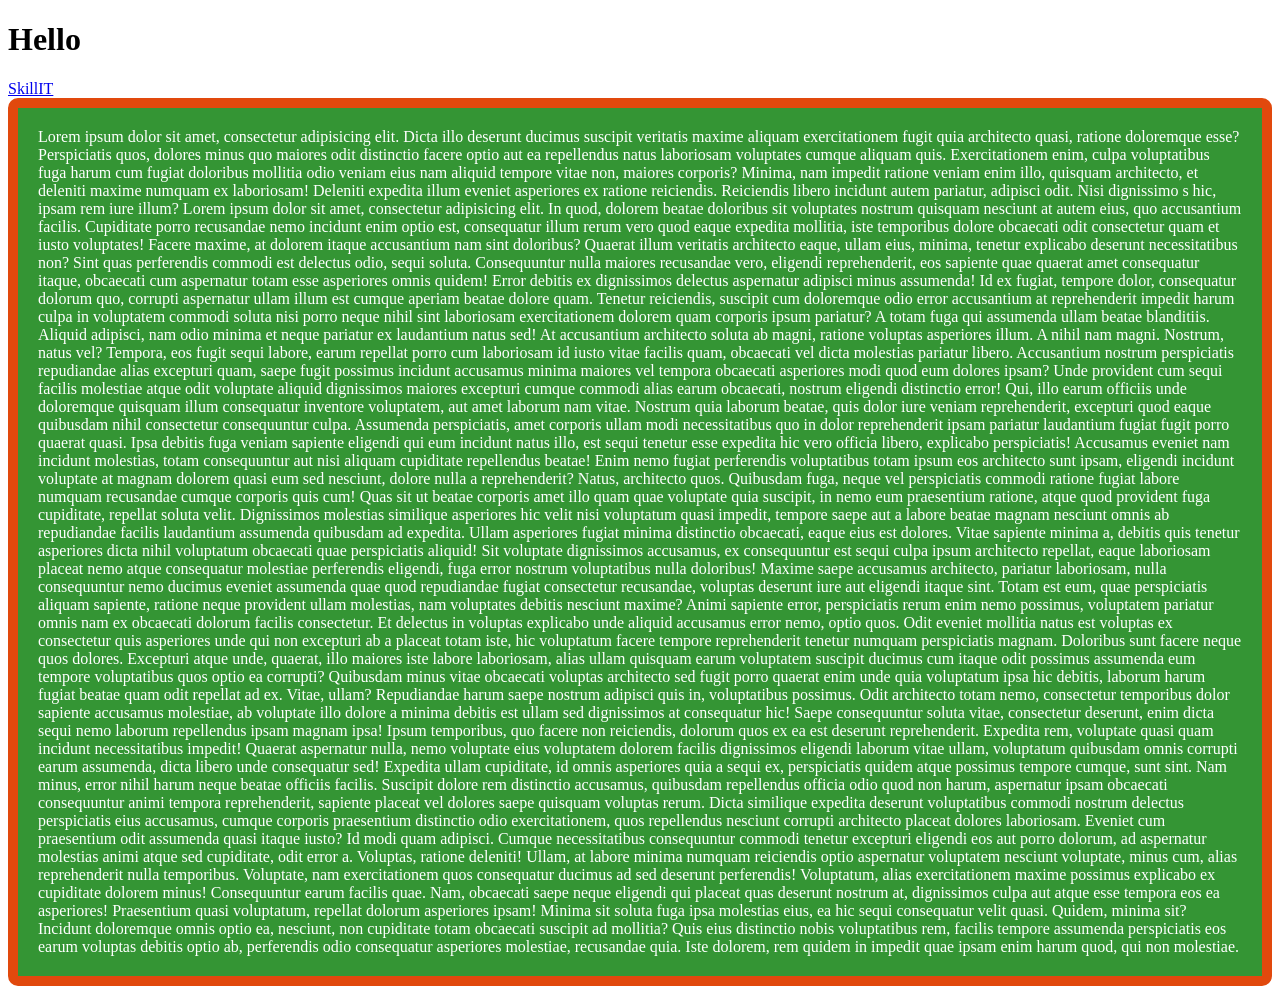
<file: Day2/index.html>
<!DOCTYPE html>
<html lang="en">
<head>
    <meta charset="UTF-8">
    <meta name="viewport" content="width=device-width, initial-scale=1.0">
    <title>Document</title>
    <style>
        #bg{
            background-color: rgb(52, 149, 52);
            /* background-image: url('https://encrypted-tbn0.gstatic.com/images?q=tbn:ANd9GcStK0Tp-sRd89AF07PLMMs6GJnzGK4U0K-hE4sxq_YbMuSer1CETTHqhTcvaBc2WMVET37v8n2tCdHsf9kgv4dobeGh4RgwFjHAmTc9IBIi&s=10'); */

            background-repeat:no-repeat;
            background-size: 100% 100%;
            color: white;
            border-radius: 10px;
            border-color: rgb(123, 27, 27);
            border-width: 10px;
            border-style: solid;
            border-color: rgb(225, 73, 13);
            border-width: 10px;
            padding: 20px;
            

        }
        #div1-text{
            border: 2px solid ;
            width: 500px;
            height: 20px;
            color: blue;
            border-radius: 2px;
            background-color: aliceblue;
            text-align: center;
            text-transform: capitalize;
            text-decoration: line-through;
            text-shadow: 32 101 101 red;
            margin-bottom: 30px;
            text-indent: 4px;
            text-justify: inter-word;

        }
    </style>
</head>
<body>
<h1>Hello </h1>

<a href="https://www.skillsitacademy.com/">SkillIT</a>
    <div id="bg">Lorem ipsum dolor sit amet, consectetur adipisicing elit. Dicta illo deserunt ducimus 
        suscipit veritatis maxime aliquam exercitationem fugit
         quia architecto quasi, ratione doloremque esse? 
         Perspiciatis quos, dolores minus quo maiores odit
          distinctio facere optio aut ea repellendus natus 
          laboriosam voluptates cumque aliquam quis. Exercitationem 
          enim, culpa voluptatibus fuga harum cum fugiat doloribus mollitia odio veniam eius nam aliquid tempore vitae
           non, maiores corporis? Minima, nam impedit ratione veniam enim illo, quisquam architecto, et deleniti maxime numquam ex laboriosam!
            Deleniti expedita illum eveniet asperiores ex ratione reiciendis. Reiciendis libero incidunt autem pariatur, adipisci odit. Nisi dignissimo
            s hic, ipsam rem iure illum? Lorem ipsum dolor sit amet, consectetur adipisicing elit. In quod, dolorem beatae doloribus sit voluptates nostrum quisquam nesciunt at autem eius, quo accusantium facilis. Cupiditate porro recusandae nemo incidunt enim optio est, consequatur illum rerum vero quod eaque expedita mollitia, iste temporibus dolore obcaecati odit consectetur quam et iusto voluptates! Facere maxime, at dolorem itaque accusantium nam sint doloribus? Quaerat illum veritatis architecto eaque, ullam eius, minima, tenetur explicabo deserunt necessitatibus non? Sint quas perferendis commodi est delectus odio, sequi soluta. Consequuntur nulla maiores recusandae vero, eligendi reprehenderit, eos sapiente quae quaerat amet consequatur itaque, obcaecati cum aspernatur totam esse asperiores omnis quidem! Error debitis ex dignissimos delectus aspernatur adipisci minus assumenda! Id ex fugiat, tempore dolor, consequatur dolorum quo, corrupti aspernatur ullam illum est cumque aperiam beatae dolore quam. Tenetur reiciendis, suscipit cum doloremque odio error accusantium at reprehenderit impedit harum culpa in voluptatem commodi soluta nisi porro neque nihil sint laboriosam exercitationem dolorem quam corporis ipsum pariatur? A totam fuga qui assumenda ullam beatae blanditiis. Aliquid adipisci, nam odio minima et neque pariatur ex laudantium natus sed! At accusantium architecto soluta ab magni, ratione voluptas asperiores illum. A nihil nam magni. Nostrum, natus vel? Tempora, eos fugit sequi labore, earum repellat porro cum laboriosam id iusto vitae facilis quam, obcaecati vel dicta molestias pariatur libero. Accusantium nostrum perspiciatis repudiandae alias excepturi quam, saepe fugit possimus incidunt accusamus minima maiores vel tempora obcaecati asperiores modi quod eum dolores ipsam? Unde provident cum sequi facilis molestiae atque odit voluptate aliquid dignissimos maiores excepturi cumque commodi alias earum obcaecati, nostrum eligendi distinctio error! Qui, illo earum officiis unde doloremque quisquam illum consequatur inventore voluptatem, aut amet laborum nam vitae. Nostrum quia laborum beatae, quis dolor iure veniam reprehenderit, excepturi quod eaque quibusdam nihil consectetur consequuntur culpa. Assumenda perspiciatis, amet corporis ullam modi necessitatibus quo in dolor reprehenderit ipsam pariatur laudantium fugiat fugit porro quaerat quasi. Ipsa debitis fuga veniam sapiente eligendi qui eum incidunt natus illo, est sequi tenetur esse expedita hic vero officia libero, explicabo perspiciatis! Accusamus eveniet nam incidunt molestias, totam consequuntur aut nisi aliquam cupiditate repellendus beatae! Enim nemo fugiat perferendis voluptatibus totam ipsum eos architecto sunt ipsam, eligendi incidunt voluptate at magnam dolorem quasi eum sed nesciunt, dolore nulla a reprehenderit? Natus, architecto quos. Quibusdam fuga, neque vel perspiciatis commodi ratione fugiat labore numquam recusandae cumque corporis quis cum! Quas sit ut beatae corporis amet illo quam quae voluptate quia suscipit, in nemo eum praesentium ratione, atque quod provident fuga cupiditate, repellat soluta velit. Dignissimos molestias similique asperiores hic velit nisi voluptatum quasi impedit, tempore saepe aut a labore beatae magnam nesciunt omnis ab repudiandae facilis laudantium assumenda quibusdam ad expedita. Ullam asperiores fugiat minima distinctio obcaecati, eaque eius est dolores. Vitae sapiente minima a, debitis quis tenetur asperiores dicta nihil voluptatum obcaecati quae perspiciatis aliquid! Sit voluptate dignissimos accusamus, ex consequuntur est sequi culpa ipsum architecto repellat, eaque laboriosam placeat nemo atque consequatur molestiae perferendis eligendi, fuga error nostrum voluptatibus nulla doloribus! Maxime saepe accusamus architecto, pariatur laboriosam, nulla consequuntur nemo ducimus eveniet assumenda quae quod repudiandae fugiat consectetur recusandae, voluptas deserunt iure aut eligendi itaque sint. Totam est eum, quae perspiciatis aliquam sapiente, ratione neque provident ullam molestias, nam voluptates debitis nesciunt maxime? Animi sapiente error, perspiciatis rerum enim nemo possimus, voluptatem pariatur omnis nam ex obcaecati dolorum facilis consectetur. Et delectus in voluptas explicabo unde aliquid accusamus error nemo, optio quos. Odit eveniet mollitia natus est voluptas ex consectetur quis asperiores unde qui non excepturi ab a placeat totam iste, hic voluptatum facere tempore reprehenderit tenetur numquam perspiciatis magnam. Doloribus sunt facere neque quos dolores. Excepturi atque unde, quaerat, illo maiores iste labore laboriosam, alias ullam quisquam earum voluptatem suscipit ducimus cum itaque odit possimus assumenda eum tempore voluptatibus quos optio ea corrupti? Quibusdam minus vitae obcaecati voluptas architecto sed fugit porro quaerat enim unde quia voluptatum ipsa hic debitis, laborum harum fugiat beatae quam odit repellat ad ex. Vitae, ullam? Repudiandae harum saepe nostrum adipisci quis in, voluptatibus possimus. Odit architecto totam nemo, consectetur temporibus dolor sapiente accusamus molestiae, ab voluptate illo dolore a minima debitis est ullam sed dignissimos at consequatur hic! Saepe consequuntur soluta vitae, consectetur deserunt, enim dicta sequi nemo laborum repellendus ipsam magnam ipsa! Ipsum temporibus, quo facere non reiciendis, dolorum quos ex ea est deserunt reprehenderit. Expedita rem, voluptate quasi quam incidunt necessitatibus impedit! Quaerat aspernatur nulla, nemo voluptate eius voluptatem dolorem facilis dignissimos eligendi laborum vitae ullam, voluptatum quibusdam omnis corrupti earum assumenda, dicta libero unde consequatur sed! Expedita ullam cupiditate, id omnis asperiores quia a sequi ex, perspiciatis quidem atque possimus tempore cumque, sunt sint. Nam minus, error nihil harum neque beatae officiis facilis. Suscipit dolore rem distinctio accusamus, quibusdam repellendus officia odio quod non harum, aspernatur ipsam obcaecati consequuntur animi tempora reprehenderit, sapiente placeat vel dolores saepe quisquam voluptas rerum. Dicta similique expedita deserunt voluptatibus commodi nostrum delectus perspiciatis eius accusamus, cumque corporis praesentium distinctio odio exercitationem, quos repellendus nesciunt corrupti architecto placeat dolores laboriosam. Eveniet cum praesentium odit assumenda quasi itaque iusto? Id modi quam adipisci. Cumque necessitatibus consequuntur commodi tenetur excepturi eligendi eos aut porro dolorum, ad aspernatur molestias animi atque sed cupiditate, odit error a. Voluptas, ratione deleniti! Ullam, at labore minima numquam reiciendis optio aspernatur voluptatem nesciunt voluptate, minus cum, alias reprehenderit nulla temporibus. Voluptate, nam exercitationem quos consequatur ducimus ad sed deserunt perferendis! Voluptatum, alias exercitationem maxime possimus explicabo ex cupiditate dolorem minus! Consequuntur earum facilis quae. Nam, obcaecati saepe neque eligendi qui placeat quas deserunt nostrum at, dignissimos culpa aut atque esse tempora eos ea asperiores! Praesentium quasi voluptatum, repellat dolorum asperiores ipsam! Minima sit soluta fuga ipsa molestias eius, ea hic sequi consequatur velit quasi. Quidem, minima sit? Incidunt doloremque omnis optio ea, nesciunt, non cupiditate totam obcaecati suscipit ad mollitia? Quis eius distinctio nobis voluptatibus rem, facilis tempore assumenda perspiciatis eos earum voluptas debitis optio ab, perferendis odio consequatur asperiores molestiae, recusandae quia. Iste dolorem, rem quidem in impedit quae ipsam enim harum quod, qui non molestiae.</div>
</body>
</html>
</file>
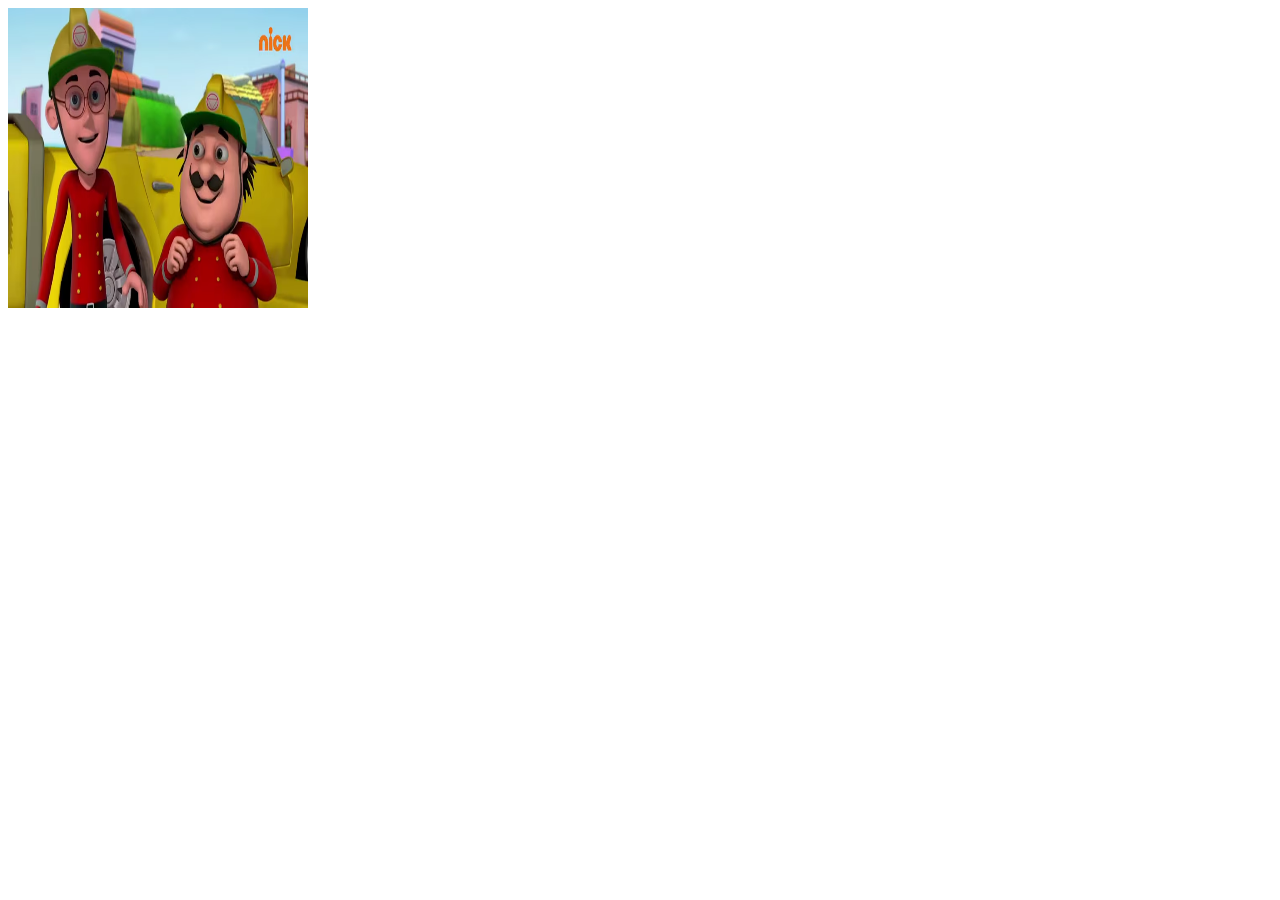
<file: CSS_Practice_YT/Youtube_clone/index.html>
<!DOCTYPE html>
<html lang="en">
<head>
    <meta charset="UTF-8">
    <meta name="viewport" content="width=device-width, initial-scale=1.0">
    <title>YouTube</title>
    <link rel="stylesheet" href="style.css">

</head>
<body>
    <img class="thumbnail" src="thumbnail/image.png" alt="">
</body>
</html>
</file>
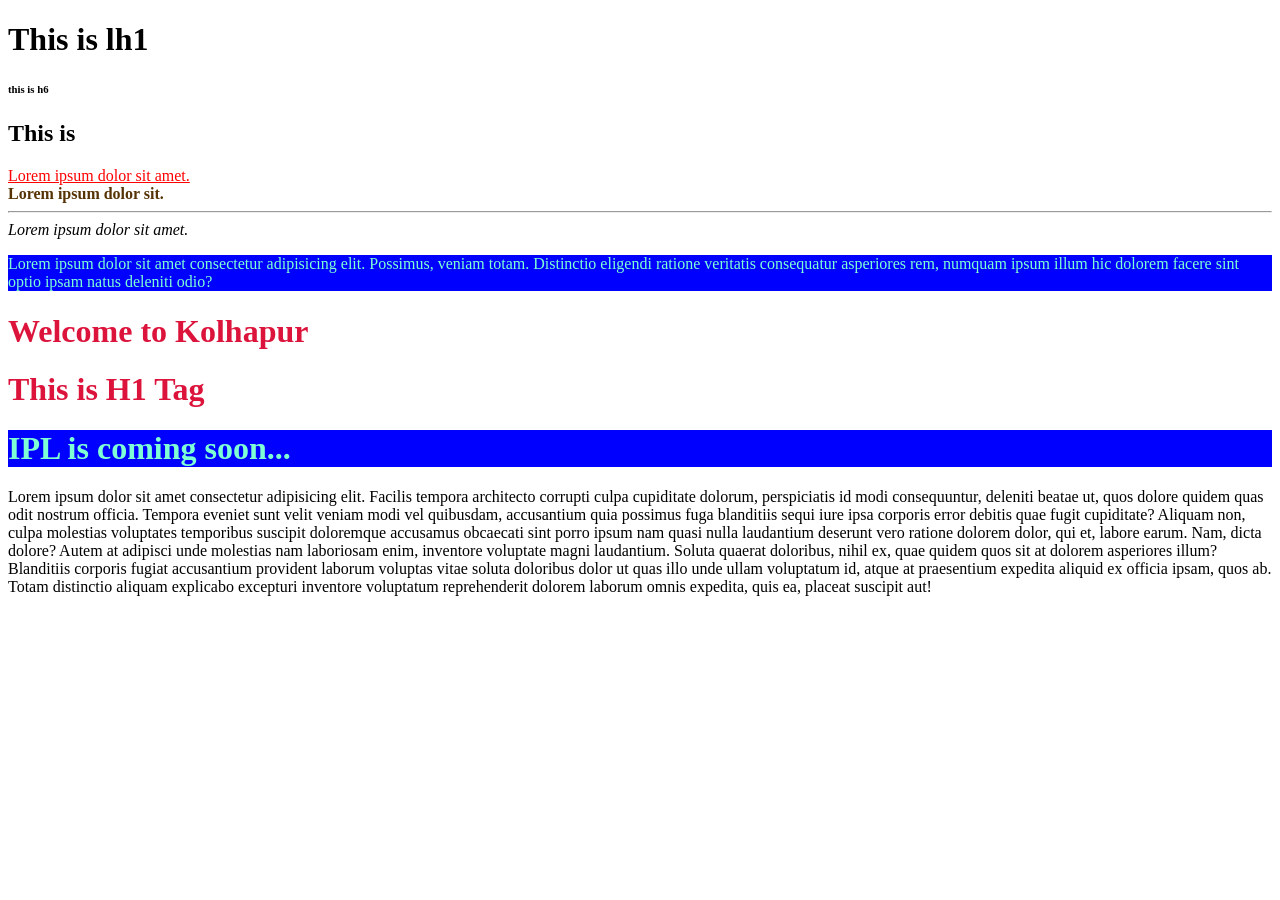
<file: demo.html>
<!--
1) -- there are two html extnsion
1}.HTML
2].HTM

2) -- extnsionns
# <!DOCTYPE html> -- html version 5
# <html> </html> -- html version 3

3)  <head> -- store the information like .js, .css, boostrap file links...

4) 'UTF-8' -- it is support for char, string, symbols, emoji...

5) viewport -- it is used to responsive design like the laptop, tab, mobile ect.. screen size is different so adjaust the screen easely accordign to screen size

6)  initial-scale=1.0" -- the screeen zoom size is '1.0' according to screnn (zoom-in and zoom-out)

7) 


-->

<!DOCTYPE html>
<html lang="en">
<head>
    <meta charset="UTF-8">
    <meta name="viewport" content="width=device-width, initial-scale=1.0">
    <link rel="stylesheet" href="style.css">
    <title>DEMO</title>
    <style>
#abc{

    color: rgb(86, 51, 5);
}
    </style>
</head>
<body>
    <h1>This is lh1</h1>
    <h6>this is h6</h6>
    <h2>This is <h2></h2></h2>

    <u style="color: red;">Lorem ipsum dolor sit amet.</u> <br>

    <b id="abc"> Lorem ipsum dolor sit.</b>
    <hr>

    <i> Lorem ipsum dolor sit amet.</i>

    <br>

    <p id="myid"> Lorem ipsum dolor sit amet consectetur adipisicing elit. Possimus, veniam totam. Distinctio 
        eligendi ratione veritatis consequatur asperiores rem, numquam ipsum illum hic dolorem facere 
        sint optio ipsam natus deleniti odio?</p>
    
    <h1 class="h1">Welcome to Kolhapur</h1>
    <h1 class="h1">This is H1 Tag</h1>
    
    <h1 id="m2">IPL is coming soon...</h1>

    <p id="p1">Lorem ipsum dolor sit amet consectetur adipisicing elit. Facilis tempora architecto corrupti culpa cupiditate dolorum, perspiciatis id modi consequuntur, deleniti beatae ut, quos dolore quidem quas odit nostrum officia. Tempora eveniet sunt velit veniam modi vel quibusdam, accusantium quia possimus fuga blanditiis sequi iure ipsa corporis error debitis quae fugit cupiditate? Aliquam non, culpa molestias voluptates temporibus suscipit doloremque accusamus obcaecati sint porro ipsum nam quasi nulla laudantium deserunt vero ratione dolorem dolor, qui et, labore earum. Nam, dicta dolore? Autem at adipisci unde molestias nam laboriosam enim, inventore voluptate magni laudantium. Soluta quaerat doloribus, nihil ex, quae quidem quos sit at dolorem asperiores illum? Blanditiis corporis fugiat accusantium provident laborum voluptas vitae soluta doloribus dolor ut quas illo unde ullam voluptatum id, atque at praesentium expedita aliquid ex officia ipsam, quos ab. Totam distinctio aliquam explicabo excepturi inventore voluptatum reprehenderit dolorem laborum omnis expedita, quis ea, placeat suscipit aut!</p>
</body>
</html>
</file>
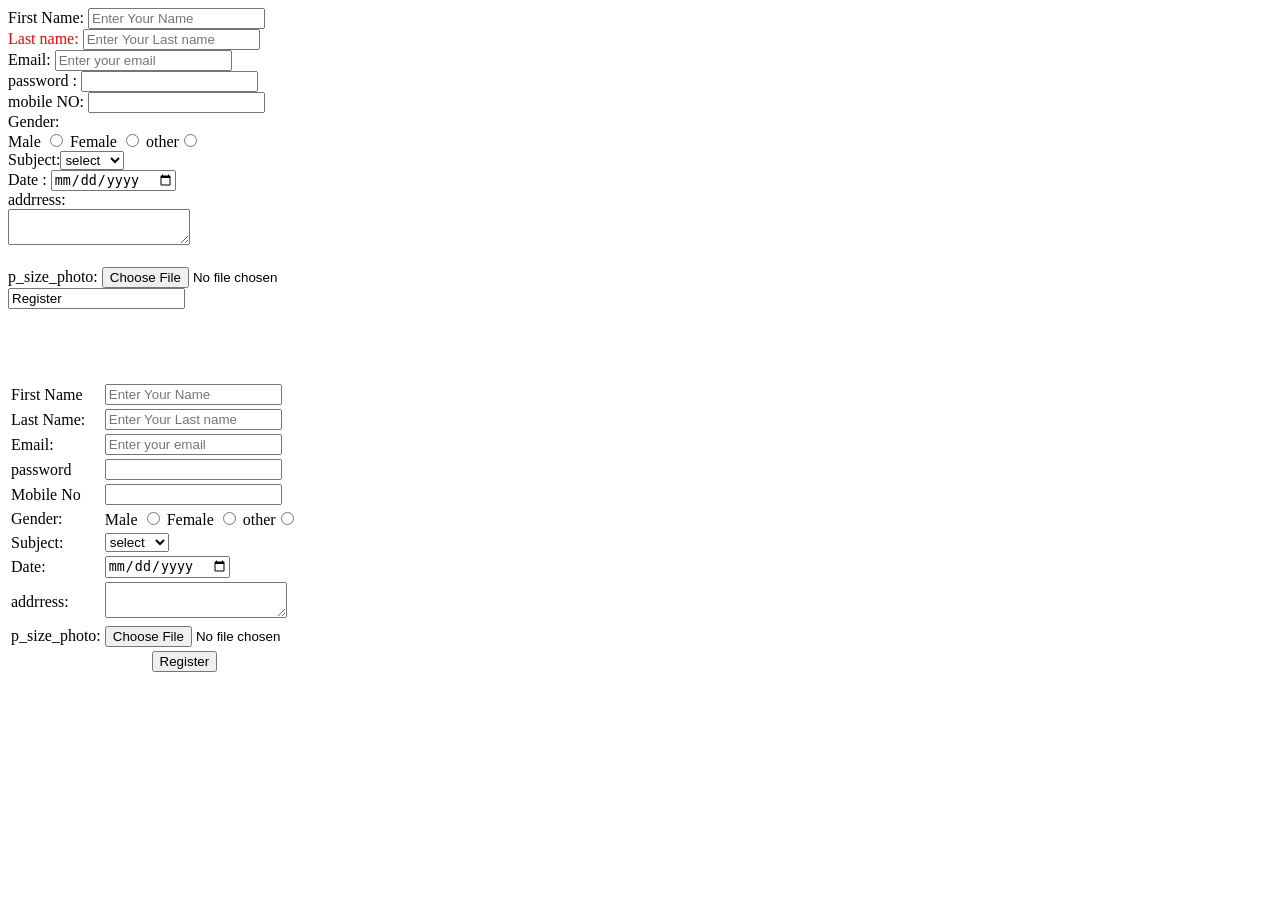
<file: register.html>
<!DOCTYPE html>
<html lang="en">
<head>
    <meta charset="UTF-8">
    <meta name="viewport" content="width=device-width, initial-scale=1.0">
    <title>Register From</title>
</head>
<body>
    <form action="">
            First Name: <input type="text" name=" fname" placeholder="Enter Your Name" required> <br>

            <lable style="color: red;"> Last name:</lable> <input type="text" placeholder="Enter Your Last name" required> <br>

            Email: <input type="email" name="email" placeholder="Enter your email" required> <br>

            password : <input type="password" name = 'pass'> <br>

            mobile NO: <input type="number" name="Mobno"> <br>

            Gender: <br>
            Male <input type="radio" name="gender">
            Female <input type="radio" name="gender">
            other<input type="radio" name="gender"> <br>

            Subject:<select> 
                <option value="">select</option>
                <option value="">JAva</option>
                <option value="">Python</option>
                <option value="">C++</option>
                <option value="">CSS</option>
            </select> <br>

            Date : <input type="date"> <br>
            addrress: <address>
                    <textarea name="address"></textarea>
                    </address> <br>

            p_size_photo: <input type="file" name=""> <br>
            <input type= p_size_photo: "submit" value="Register"> <br>
    </form>

    <br><br><br>




    <centre>
    <table >
        <form action="post">
        <tr>
            <td>First Name</td>
            <td> <input type="text" name=" fname" placeholder="Enter Your Name" required> </td>
        </tr>

        <tr>
            <td>Last Name:</td>
            <td><input type="text" placeholder="Enter Your Last name" required></td>
        </tr>

        <tr>
            <td>Email:</td>
            <td><input type="email" name="email" placeholder="Enter your email" required></td>
        </tr>

        <tr>
            <td>password</td>
            <td><input type="password" name = 'pass'></td>
        </tr>

        <tr>
            <td>Mobile No</td>
            <td><input type="number" name="Mobno"></td>
        </tr>
        
        <tr>
            <td> Gender:</td>
            <td colspan="3">  Male <input type="radio" name="gender">
                            Female <input type="radio" name="gender">
                            other<input type="radio" name="gender"></td>
        
        </tr>

        <tr>
            <td>Subject:</td>
            <td><select > <option value="">select</option>
                <option value="">Java</option>
                <option value="">Python</option>
                <option value="">C++</option>
                <option value="">CSS</option></select></td>
        </tr>

        <tr>
            <td>Date:</td>
            <td><input type="date"></td>
        </tr>

        <tr>
            <td>addrress:</td>
            <td><address>
                    <textarea name="address"></textarea>
                    </address></td>
        </tr>
        <tr>
            <td> p_size_photo: </td>
            <td><input type="file" name=""></td>
        </tr>

        <tr>
            <td colspan="2" align="center"><input type="submit" value="Register"> </td> <br>
        </tr>
        </form>
    </table>
    </centre>
</body>
</html>
</file>
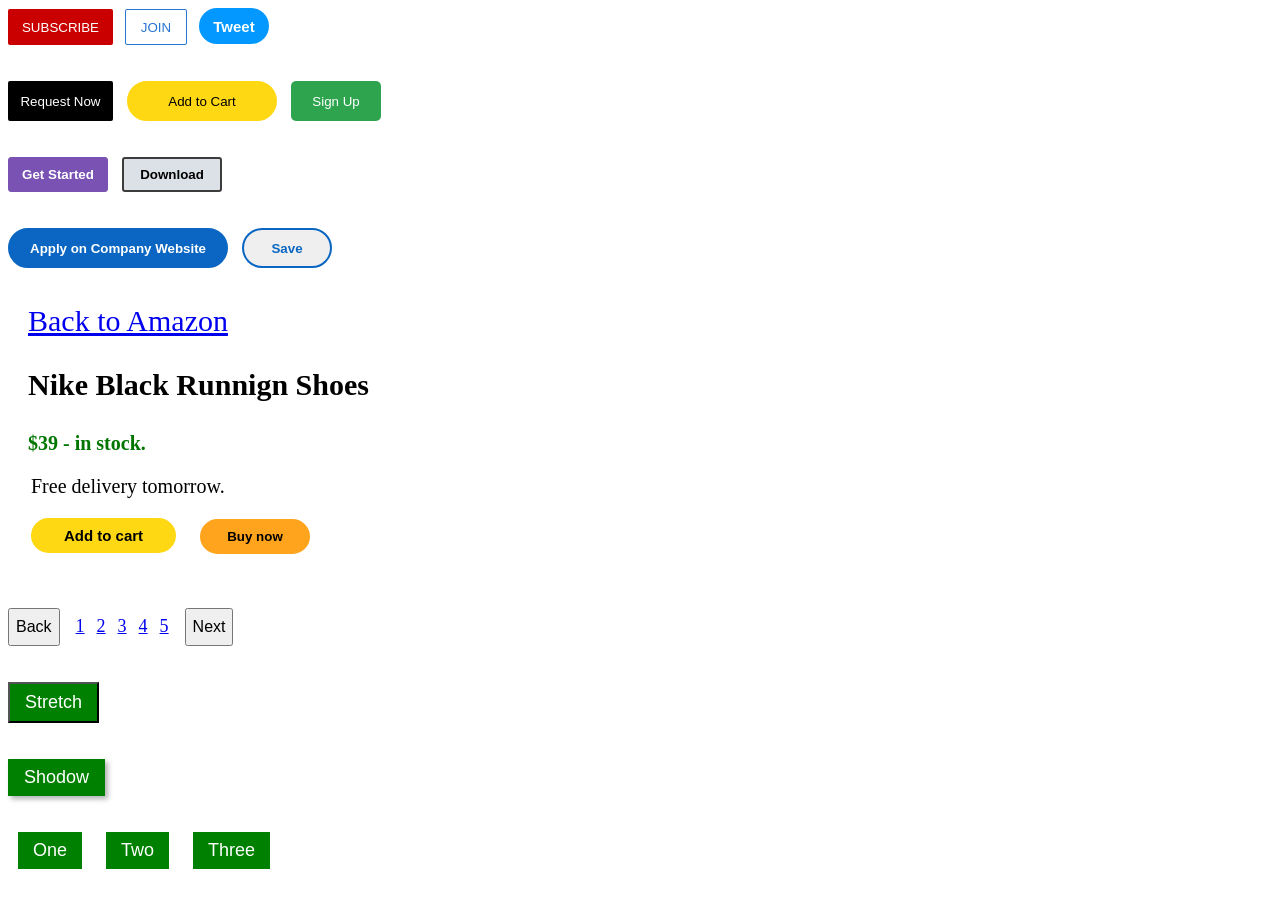
<file: CSS_Practice_YT/css practice/buttons.html>
<!DOCTYPE html>
<html lang="en">
<head>
    <meta charset="UTF-8">
    <meta name="viewport" content="width=device-width, initial-scale=1.0">
    <title>Document</title>
    <style>
        .s-btn{
            background-color: rgb(202, 0, 0);
            color: white;
            border: none;
            height: 36px;
            width: 105px;
            border-radius: 2px;
            cursor: pointer;
            transition: opacity 0.15s;
 
        }
        .s-btn:hover{
           opacity: 0.8;
        }
        .s-btn:active{
            opacity: 0.4;
        }

        .j-btn{
            background-color: white;
            border-color: rgb(41, 118, 211);
            border-style: solid;
            border-width: 1px;
            color: rgb(41, 118, 211);
            height: 36px;
            width: 62px;
            border-radius: 2px;
            cursor: pointer;
            margin-left: 8px;
            transition: background-color 1s,
            color 1s;
        }
        .j-btn:hover{
            background-color: rgb(41, 118, 218);
            color: white;
        }
        .j-btn:active{
            opacity: 0.7;
        }
        .t-btn{
            background-color: rgba(2, 152, 255);
            color: white;
            border: none;
            height: 36px;
            width: 70px;
            border-radius: 18px;
            font-weight: bold;
            font-size: 15px;
            cursor: pointer;
            margin-left: 8px;
            transition: box-shadow 0.15s,
            color white;
             }
        .t-btn:hover{
            box-shadow: 5px 5px 10px rgba(0, 0, 0, 0.16);
       
        }
        .r-btn{
            background-color: black;
            color: white;
            width: 105px;
            height: 40px;
            border-radius: 2px;
            border-width: 2px;
            border-style: solid;
            cursor: pointer;
            transition: opacity 0.15s;

        }
        .r-btn:hover{
            opacity: 0.8;
        }
        .a-btn{
            background-color: rgb(255, 216, 20);
            border-radius: 30px;
            border:none;
            width: 150px;
            height: 40px;
            margin-left: 10px;
            cursor: pointer;
            border-width: 2px;
            border-style: solid;
            border-color: rgb(255, 216, 20);

        }
        .a-btn:hover{
            background-color: rgb(245, 205, 3) ;
        }
        
        .sg-btn{
            background-color: rgb(46, 164, 79);
            color: white;
            border-radius: 5px;
            width: 90px;
            height: 40px;
            border-color: rgb(46, 164, 79);
            border-style: solid;
            cursor: pointer;
            margin-left: 10px;
            transition: box-shodow 0.15s;
            color: white;
        }
        .sg-btn:hover{
            box-shadow: rgba(0px, 5px, 8px, 0.15s);
        }
        .gs-btn{
            color: white;
            width: 100px;
            height: 35px;
            background-color: rgb(121, 82, 179);
            border-radius: 3px; 
            border-color: rgb(121, 82, 179);
            border-style: solid;
            cursor: pointer;
            border-width: 1px;
            font-weight: bold;
            transition:background-color 0.15s;
        }
        .gs-btn:hover{
            background-color: rgb(99, 60, 165);
        }
        .d-btn{
            background-color: rgb(219, 225, 231);
            color:black;
            width: 100px;
            height: 35px;
            border-radius: 3px;
            margin-left: 10px;
            border-style: solid;
            border-color: rgb(61, 60, 60);
            cursor: pointer;
            font-weight: bold;
            transition: background-color 0.15s;
        }
        .d-btn:hover{
            background-color:  rgb(108, 117, 125);
            color: white;
        }

        .cw-btn{
            background-color: rgb(10, 102, 194);
            color: white;
            font-weight: bold;
            height: 40px;
            width: 220px;
            border-radius: 35px;
            border-color: rgb(10, 102, 194);
            border-style: solid;
            cursor: pointer;
            transition: background-color 0.15s;
        }
        .cw-btn:hover{
            background-color: rgb(2, 70, 138);
        }
        .save-btn{
            color: rgb(10, 102, 194);
            width: 90px;
            height: 40px;
            border-radius: 30px;
            border-color: rgb(10, 102, 194);
            border-style: solid;
            font-weight: bold;
            margin-left: 10px;
            transition: background-color 0.15s;
            border-width: 0.15s;
        }
        .save-btn:hover{
            background-color: rgb(226, 240, 254);
            border-width: 2px;
        }
        
        
        #link{
            font-size: 30px;
            margin-top: 40px;
            margin-left: 20px;
        }
        #link:hover{
            color:rgb(199, 81, 31)
        }

        #p1{
            color: rgb( 0,118,0);
            font-weight: bold;
            margin-left: 20px;
            font-size: 20px;
        }
        #p2{
            font-weight: bold;
            margin-left: 20px;
            font-size: 30px;
        }
        #p3{
            margin-left:23px;
            font-size: 20px;
        }
        .add-to-cart-btn{
            border-radius: 20px;
            width: 145px;
            height: 35px;
            background-color: rgb(255, 216, 20);
            border-color: rgb(255, 216, 20);
            border-style: solid;
            margin-left: 23px;
            font-weight: bold;
            font-size: 15px;
            
        }
        .add-to-cart-btn:hover{
            background-color: rgb(247, 202, 0);
        }
        .add-to-cart-btn:active{
            opacity: 0.5s;
        }
        .buy-now-btn{
            background-color: rgb(255, 164, 28);
            border-style: solid;
            border-color: rgb(255, 164, 28);
            border-radius: 20px;
            width: 110px;
            height: 35px;
            font-weight: bold;
            margin-left: 20px;
        }
        .buy-now-btn:hover{
            background-color: rgb(250, 137, 0);
            opacity: 0.5s;
        }
        .back-button{
            margin-right: 8px;
            padding-top: 8px;
            padding-bottom: 8px;
            font-size: 16px;
        }
        .search-result{
            margin-left: 4px;
            margin-right: 4px;
            font-size: 18px;
        }
        .next-button{
            margin-left: 8px;
            padding-top: 8px;
            padding-bottom: 8px;
            font-size: 16px;
        }
        .stretch-btn{
            background-color: green;
            font-size:18px;
            color: white;
            padding: 8px 15px 8px 15px;
            cursor: pointer;
            transition: padding-top 1s,
                        padding-bottom 1s,
                        padding-left 1s,
                        padding-right 1s;
        }
        .stretch-btn:hover{
            padding: 10px 36px 18px 36px;
        }

        .shodow-btn{
            background-color: green;
            color: white;
            border: none;
            font-size: 18px;
            padding: 8px 16px 8px 16px;
            cursor: pointer;
            box-shadow: 3px 3px 5px rgba(0, 0, 0, 0.3);

        }
        .shodow-btn:hover{
            margin-top: 3px;
            margin-left: 3px;
            box-shadow: none;
        }
        .stretch-button{
            background-color: green;
            color: white;
            border: none;
            font-size: 18px;
            padding-top:8px ;
            padding-bottom: 8px;
            cursor: pointer;

            padding-left: 15px;
            padding-right: 15px;
            margin-left: 10px;
            margin-right: 10px;

            transition: padding 0.15s;
            margin: 0.15s;
        }

        .stretch-button:hover{
            padding-left: 25px;
            padding-right: 25px;
            margin-left: 0px;
            margin-right: 0px;
        }

    </style>
</head>
<body>
    <button class="s-btn">SUBSCRIBE</button>
    <button class="j-btn">JOIN</button>
    <button class="t-btn">Tweet</button> <br> <br><br>

    <button class="r-btn">Request Now</button>
    <button class="a-btn">Add to Cart</button>
    <button class="sg-btn">Sign Up</button> <br><br><br>

    <button class="gs-btn">Get Started</button>
    <button class="d-btn">Download</button> <br><br><br>

    <button class="cw-btn">Apply on Company Website</button>
    <button class="save-btn">Save</button> <br><br><br>

    <div class="amz">
       <a id='link' href="https://www.amazon.fr/" target="_blank">Back to Amazon</a>
       <p id="p2">Nike Black Runnign Shoes</p> 
       <p id="p1">$39 - in stock.</p>
        <p id="p3">Free delivery tomorrow.</p>
        <button class="add-to-cart-btn">Add to cart</button>
        <button class="buy-now-btn">Buy now</button>
    </div> <br><br><br>

    <button class="back-button">Back</button>
    <a class="search-result" href="https://google.com">1</a>
    <a class="search-result" href="https://google.com">2</a>
    <a class="search-result" href="https://google.com">3</a>
    <a class="search-result" href="https://google.com">4</a>
    <a class="search-result" href="https://google.com">5</a>
    <button class="next-button">Next</button>
    <br> <br> <br>

    <button class="stretch-btn">Stretch</button>
    <br><br><br>
    <button class="shodow-btn">Shodow</button>
    <br><br><br>
    <div>
        <button class="stretch-button">
        One
        </button>
        <button class="stretch-button">
        Two
        </button>
        <button class="stretch-button">
        Three
        </button>
    </div>
    </body>
</html>
</file>
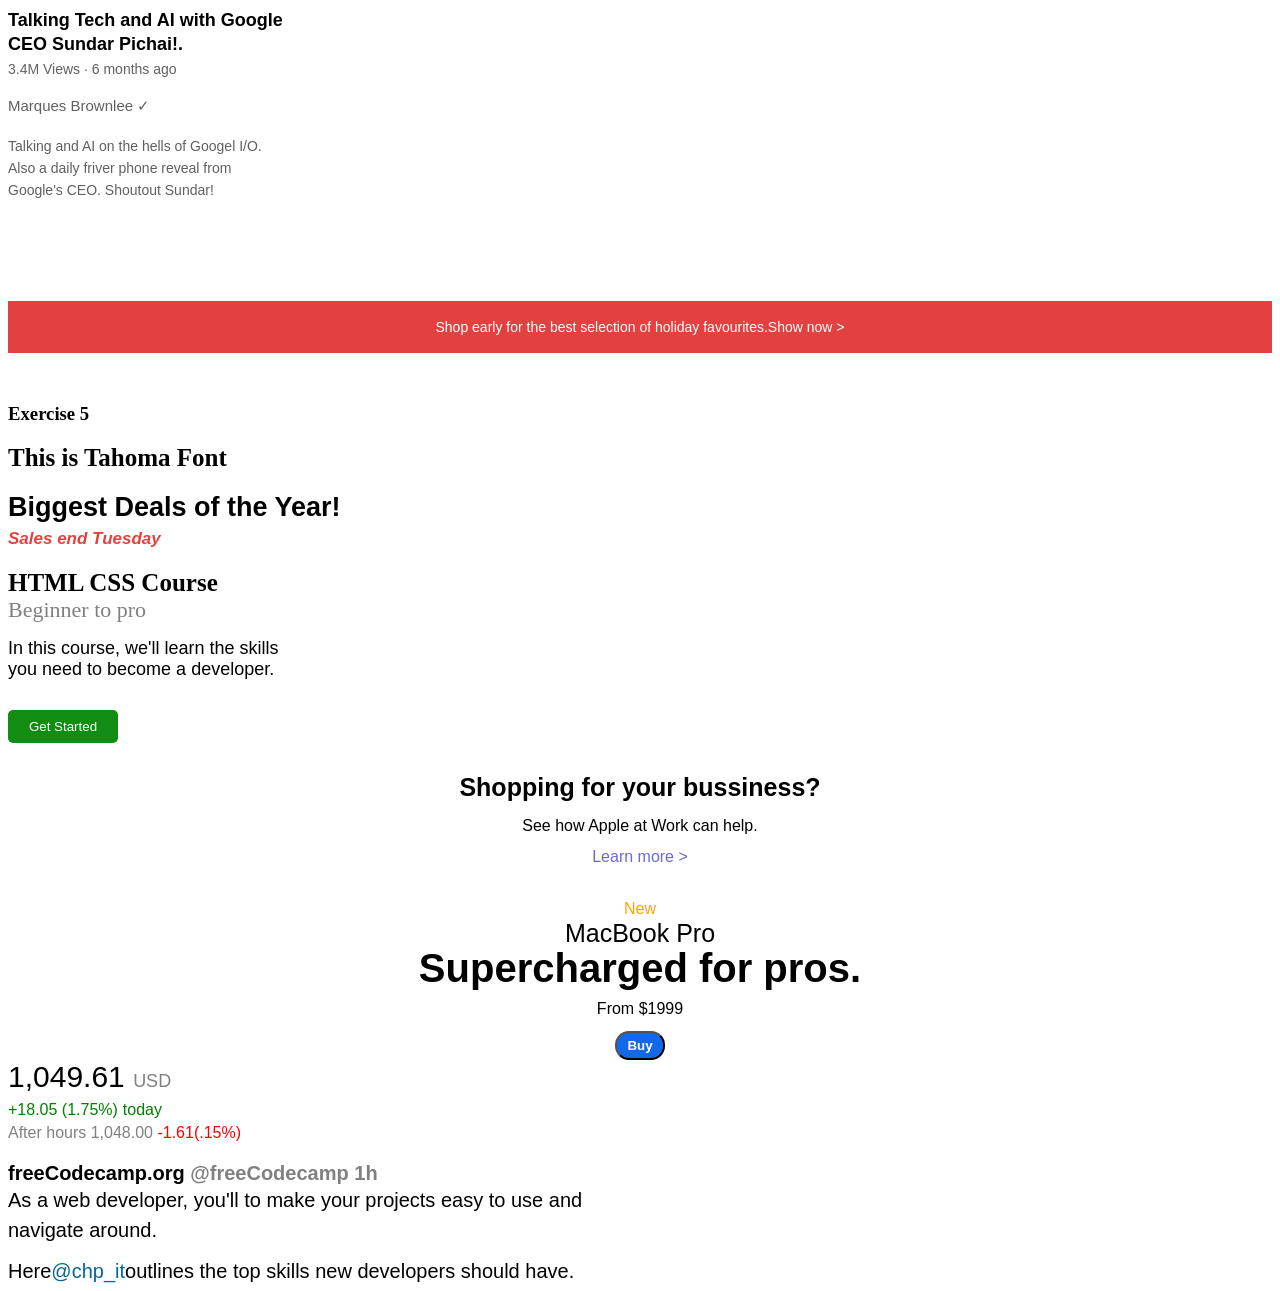
<file: CSS_Practice_YT/css practice/text.html>
<!DOCTYPE html>
<html lang="en">
<head>
    <meta charset="UTF-8">
    <meta name="viewport" content="width=device-width, initial-scale=1.0">
    <title>text</title>
    <style>
        p{
            font-family: Arial, Helvetica, sans-serif;
            margin-top: 0;
            margin-bottom: 0;
        }
        .video-title{
            font-family: Arial;
            font-size: 18px;
            font-weight: bold;
            width: 300px;
            line-height: 24px;
            margin-bottom: 5px;
        }
        .video-status{
            font-family: Arial, Helvetica, sans-serif;
            font-size: 14px;
            color: rgb(96,96,96);
            margin-bottom: 20px;
            
        }
        .video-author{
            font-family: Arial, Helvetica, sans-serif;
            font-size: 15px;
            color: rgb(96, 96, 96);
            margin-bottom: 20px;
            
           
        }
        .video-description{
            font-family: Arial, Helvetica, sans-serif;
            font-size: 14px;
            color: rgb(96, 96, 96);
            width: 280px;
            line-height: 22px;
            margin-bottom: 100px;
        }
        .apple-text{
            margin-bottom: 50px;
            font-size: 14px;
            background-color: rgb(227, 65, 64);
            color: white;
            text-align: center;
            padding-top: 18px;
            padding-bottom: 18px;
            

        }
        .shop-link{
            cursor: pointer;
        }
        .shop-link:hover{
             text-decoration: underline;
        }
        .tahoma{
            font-size: 25px;
            font-family: Tahoma;
            font-weight: bold;
        }
        .b-deal{
            font-family: Arial;
            margin-top: 20px;
            font-size: 27px;
            font-weight: bold;
        }
        .sale{
            margin-top: 6px;
            font-size: 17px;
            color: rgb(227, 65, 64);
            font-weight: bold;
        }
        .course{
            font-size: 25px;
            font-weight: bold;
            margin-top: 20px;
            font-family: Verdana;
        }
        .course-sub-title{
            font-family: Verdana;
            color: gray;
            font-size: 22px;
        }
        .course-description{
            margin-top: 15px;
            width: 300px;
            font-size: 18px;
        }
        .gt-btn{
            background-color: rgb(18, 140, 18);
            color: white;
            width: 110px;
            border-style: solid;
            border-color: rgb(18, 140, 18);
            border-radius: 5px;
            padding-top: 7px;
            padding-bottom:7px ;
            margin-top: 30px;
        }
        .shop{
            text-align: center;
            margin-top: 30px;
            font-size: 25px;
            font-weight: bold;
            font-family: Arial, Helvetica, sans-serif;
        }
        .shop-description{
            text-align: center;
            margin-top: 15PX;
        }
        .shop-about{
            text-align: center;
            margin-top: 13px;
        }
        .shop-linkk{
            color: rgb(105, 105, 219);
        }
        .ex-five{
            text-align: center;
            margin-top: 30px;
            line-height: 25px;
        }
        .buy-btn{
            background-color: rgb(17, 104, 235);
            color: white;
            border-radius: 14px;
            width: 50px;
            padding: 5px;
            font-weight: bold;
            margin-top: 10px;
        }
        .amount{
            font-size: 30px;
        }
        .usd{
            color: gray;
            font-size: 18px;
        }
        .percentage{
            font-family: Arial, Helvetica, sans-serif;
            margin-top: 7px;
            color: green;
        }
        .per-span{
            margin-left: 5px;
        }
        .s-description{
            font-family: Arial, Helvetica, sans-serif;
            color: gray;
            margin-top: 5px;
        }
       
        .loss{
            color: red;
        }
        .web-name{
            font-weight: bold;
            margin-top: 20px;
            font-size: 20px;
            font-family: Arial, Helvetica, sans-serif;
        } 
        .acc-name{
            color: gray;
        }
        .acc-description{
            width: 600px;
            font-size: 20px;
            line-height: 30px;
        }
        .acc-comment{
            font-size: 20px;
            margin-top: 15px;
            font-family: Arial, Helvetica, sans-serif;
        }
        .menstion-id{
            color: rgb(5, 103, 145);
        }
    </style>
</head>
<body>
    <p class="video-title">Talking Tech and AI with Google CEO Sundar Pichai!.</p>
     <p class="video-status">3.4M Views &#183; 6 months ago</p>
     <p class="video-author">Marques Brownlee &#10003;</p>
     <p class="video-description">Talking and AI on the hells of Googel I/O. Also a daily friver phone reveal from Google's CEO. Shoutout Sundar!</p>
     <p class="apple-text">Shop early for the best selection of holiday favourites.<span class="shop-link">Show now &#62;</span>  </p>

    <h3>Exercise 5</h3>
     <p class="tahoma">This is Tahoma Font</p>

     <p class="b-deal">Biggest Deals of the Year!</p>
     <p class="sale"><i>Sales end Tuesday</i></p>

     <p class="course">HTML CSS Course</p>
     <p class="course-sub-title">Beginner to pro</p>
     <p class="course-description">In this course, we'll learn the skills you need to become a developer.</p>
     <button class="gt-btn">Get Started</button>

     <p class="shop">Shopping for your bussiness?</p>
     <p class="shop-description">See how Apple at Work can help.</p>
     <p class="shop-about"><span class="shop-linkk">Learn more &#62;</span></p>

     <div class="ex-five">
        <p style="color: orange;">New</p>
        <p style="font-size: 25px;">MacBook Pro</p>
        <p style="font-size: 40px;
                  font-weight: bold;
                 font-family: Arial, Helvetica, sans-serif;
                 margin-top: 10px;">Supercharged for pros.</p>

        <p style="margin-top: 15px;">From $1999</p>
        <button class="buy-btn">Buy</button>
     </div>

     <p class="amount">1,049.61 <span class="usd">USD</span></p>
     <p class="percentage">+18.05 (1.75%)<span class="per-span">today</span></p>
     <p class="s-description">After hours 1,048.00 <span class="loss">-1.61(.15%)</span></p>


     <p class="web-name">freeCodecamp.org <span class="acc-name">@freeCodecamp 1h</span></p>
     <p class="acc-description">As a web developer, you'll to make your projects easy to use and navigate around.</p>
     <p class="acc-comment">Here<span class="menstion-id">@chp_it</span >outlines the top skills new developers should have.</p>
</body>
</html>
</file>
<file: CSS_Practice_YT/Youtube_clone/style.css>
.thumbnail{
    width: 300px;
    height: 300px;
    /* object-fit: contain;
    object-position: right;
    border-width: 2px;
    border-style: solid;
    border-color: red;
     */

}
</file>
<file: style.css>
#myid,#m2{
    color: aquamarine;
    background-color: blue;
}
.h1{
    color: crimson;
}

#p1{
    white-space:normal;
}
</file>
